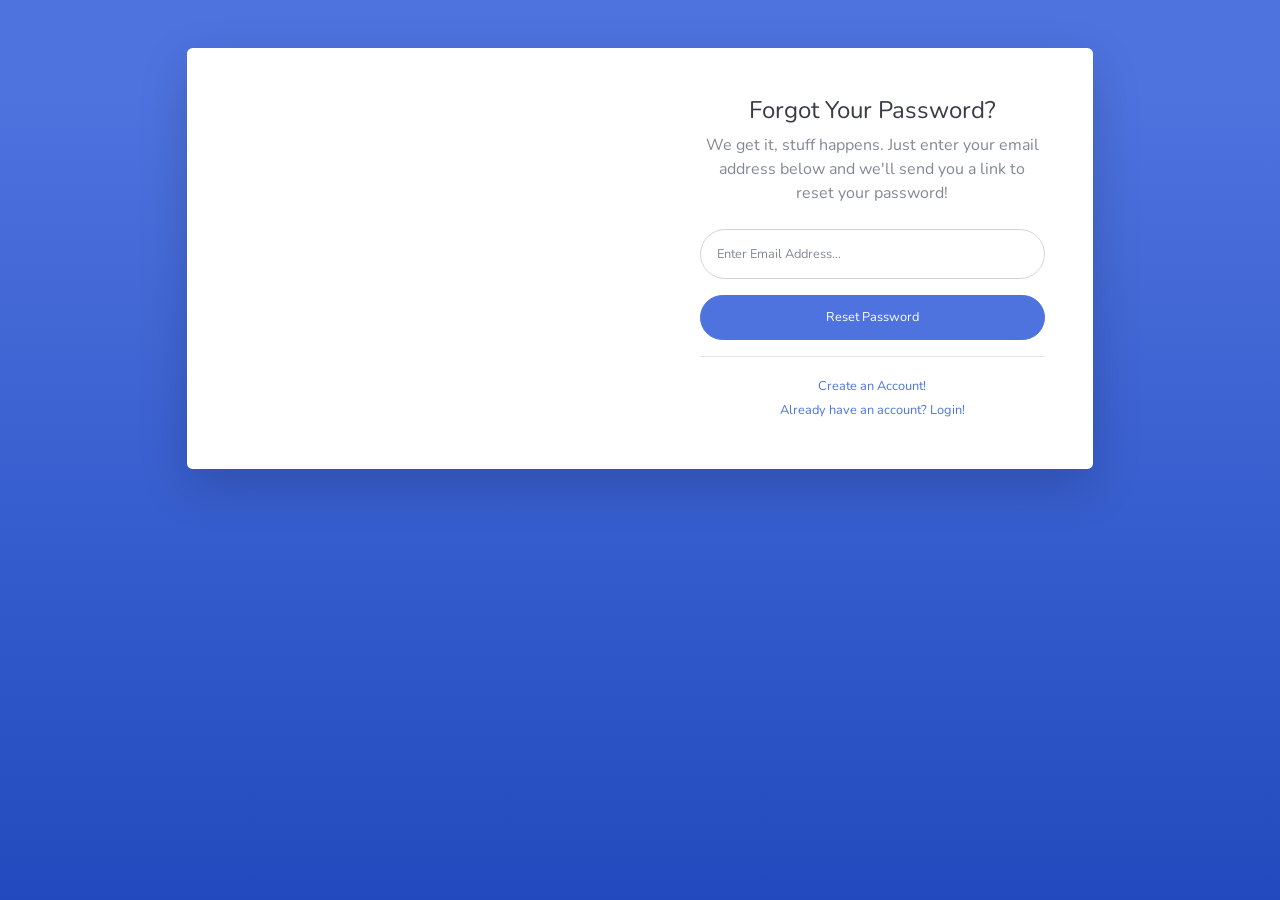
<file: proj/Project template/forgot-password.html>
<!DOCTYPE html>
<html lang="en">

<head>

    <meta charset="utf-8">
    <meta http-equiv="X-UA-Compatible" content="IE=edge">
    <meta name="viewport" content="width=device-width, initial-scale=1, shrink-to-fit=no">
    <meta name="description" content="">
    <meta name="author" content="">

    <title>SB Admin 2 - Forgot Password</title>

    <!-- Custom fonts for this template-->
    <link href="vendor/fontawesome-free/css/all.min.css" rel="stylesheet" type="text/css">
    <link
        href="https://fonts.googleapis.com/css?family=Nunito:200,200i,300,300i,400,400i,600,600i,700,700i,800,800i,900,900i"
        rel="stylesheet">

    <!-- Custom styles for this template-->
    <link href="css/sb-admin-2.min.css" rel="stylesheet">

</head>

<body class="bg-gradient-primary">

    <div class="container">

        <!-- Outer Row -->
        <div class="row justify-content-center">

            <div class="col-xl-10 col-lg-12 col-md-9">

                <div class="card o-hidden border-0 shadow-lg my-5">
                    <div class="card-body p-0">
                        <!-- Nested Row within Card Body -->
                        <div class="row">
                            <div class="col-lg-6 d-none d-lg-block bg-password-image"></div>
                            <div class="col-lg-6">
                                <div class="p-5">
                                    <div class="text-center">
                                        <h1 class="h4 text-gray-900 mb-2">Forgot Your Password?</h1>
                                        <p class="mb-4">We get it, stuff happens. Just enter your email address below
                                            and we'll send you a link to reset your password!</p>
                                    </div>
                                    <form class="user">
                                        <div class="form-group">
                                            <input type="email" class="form-control form-control-user"
                                                id="exampleInputEmail" aria-describedby="emailHelp"
                                                placeholder="Enter Email Address...">
                                        </div>
                                        <a href="login.html" class="btn btn-primary btn-user btn-block">
                                            Reset Password
                                        </a>
                                    </form>
                                    <hr>
                                    <div class="text-center">
                                        <a class="small" href="register.html">Create an Account!</a>
                                    </div>
                                    <div class="text-center">
                                        <a class="small" href="login.html">Already have an account? Login!</a>
                                    </div>
                                </div>
                            </div>
                        </div>
                    </div>
                </div>

            </div>

        </div>

    </div>

    <!-- Bootstrap core JavaScript-->
    <script src="vendor/jquery/jquery.min.js"></script>
    <script src="vendor/bootstrap/js/bootstrap.bundle.min.js"></script>

    <!-- Core plugin JavaScript-->
    <script src="vendor/jquery-easing/jquery.easing.min.js"></script>

    <!-- Custom scripts for all pages-->
    <script src="js/sb-admin-2.min.js"></script>

</body>

</html>
</file>
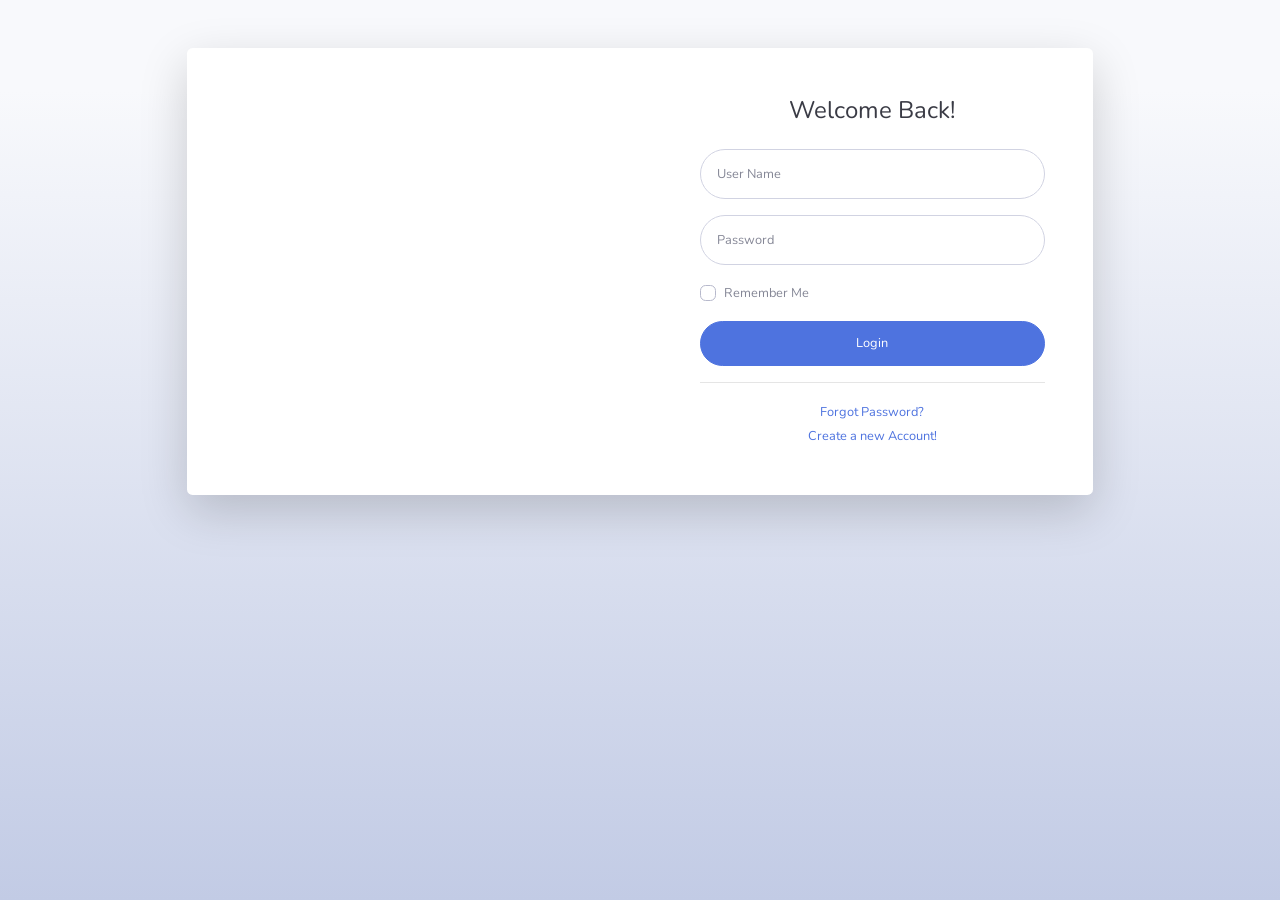
<file: proj/Project template/login.html>
<!DOCTYPE html>
<html lang="en">

<head>

    <meta charset="utf-8">
    <meta http-equiv="X-UA-Compatible" content="IE=edge">
    <meta name="viewport" content="width=device-width, initial-scale=1, shrink-to-fit=no">
    <meta name="description" content="">
    <meta name="author" content="">

    <title>SB Admin 2 - Login</title>

    <!-- Custom fonts for this template-->
    <link href="vendor/fontawesome-free/css/all.min.css" rel="stylesheet" type="text/css">
    <link
        href="https://fonts.googleapis.com/css?family=Nunito:200,200i,300,300i,400,400i,600,600i,700,700i,800,800i,900,900i"
        rel="stylesheet">

    <!-- Custom styles for this template-->
    <link href="css/sb-admin-2.min.css" rel="stylesheet">

</head>

<body class="bg-gradient-light">

    <div class="container">

        <!-- Outer Row -->
        <div class="row justify-content-center">

            <div class="col-xl-10 col-lg-12 col-md-9">

                <div class="card o-hidden border-0 shadow-lg my-5">
                    <div class="card-body p-0">
                        <!-- Nested Row within Card Body -->
                        <div class="row">
                            <div class="col-lg-6 d-none d-lg-block bg-login-image"></div>
                            <div class="col-lg-6">
                                <div class="p-5">
                                    <div class="text-center">
                                        <h1 class="h4 text-gray-900 mb-4">Welcome Back!</h1>
                                    </div>
                                    <form class="user">
                                        <div class="form-group">
                                            <input type="username" class="form-control form-control-user"
                                                id="yourUsername" aria-describedby="emailHelp"
                                                placeholder="User Name">
                                        </div>
                                        <div class="form-group">
                                            <input type="password" class="form-control form-control-user"
                                                id="exampleInputPassword" placeholder="Password">
                                        </div>
                                        <div class="form-group">
                                            <div class="custom-control custom-checkbox small">
                                                <input type="checkbox" class="custom-control-input" id="customCheck">
                                                <label class="custom-control-label" for="customCheck">Remember
                                                    Me</label>
                                            </div>
                                        </div>
                                        <a href="index.html" class="btn btn-primary btn-user btn-block">
                                            Login
                                        </a>
                                        <!-- <hr>
                                        <a href="index.html" class="btn btn-google btn-user btn-block">
                                            <i class="fab fa-google fa-fw"></i> Login with Google
                                        </a>
                                        <a href="index.html" class="btn btn-facebook btn-user btn-block">
                                            <i class="fab fa-facebook-f fa-fw"></i> Login with Facebook
                                        </a> -->
                                    </form>
                                    <hr>
                                    <div class="text-center">
                                        <a class="small" href="forgot-password.html">Forgot Password?</a>
                                    </div>
                                    <div class="text-center">
                                        <a class="small" href="register.html">Create a new Account!</a>
                                    </div>
                                </div>
                            </div>
                        </div>
                    </div>
                </div>

            </div>

        </div>

    </div>

    <!-- Bootstrap core JavaScript-->
    <script src="vendor/jquery/jquery.min.js"></script>
    <script src="vendor/bootstrap/js/bootstrap.bundle.min.js"></script>

    <!-- Core plugin JavaScript-->
    <script src="vendor/jquery-easing/jquery.easing.min.js"></script>

    <!-- Custom scripts for all pages-->
    <script src="js/sb-admin-2.min.js"></script>

</body>

</html>
</file>
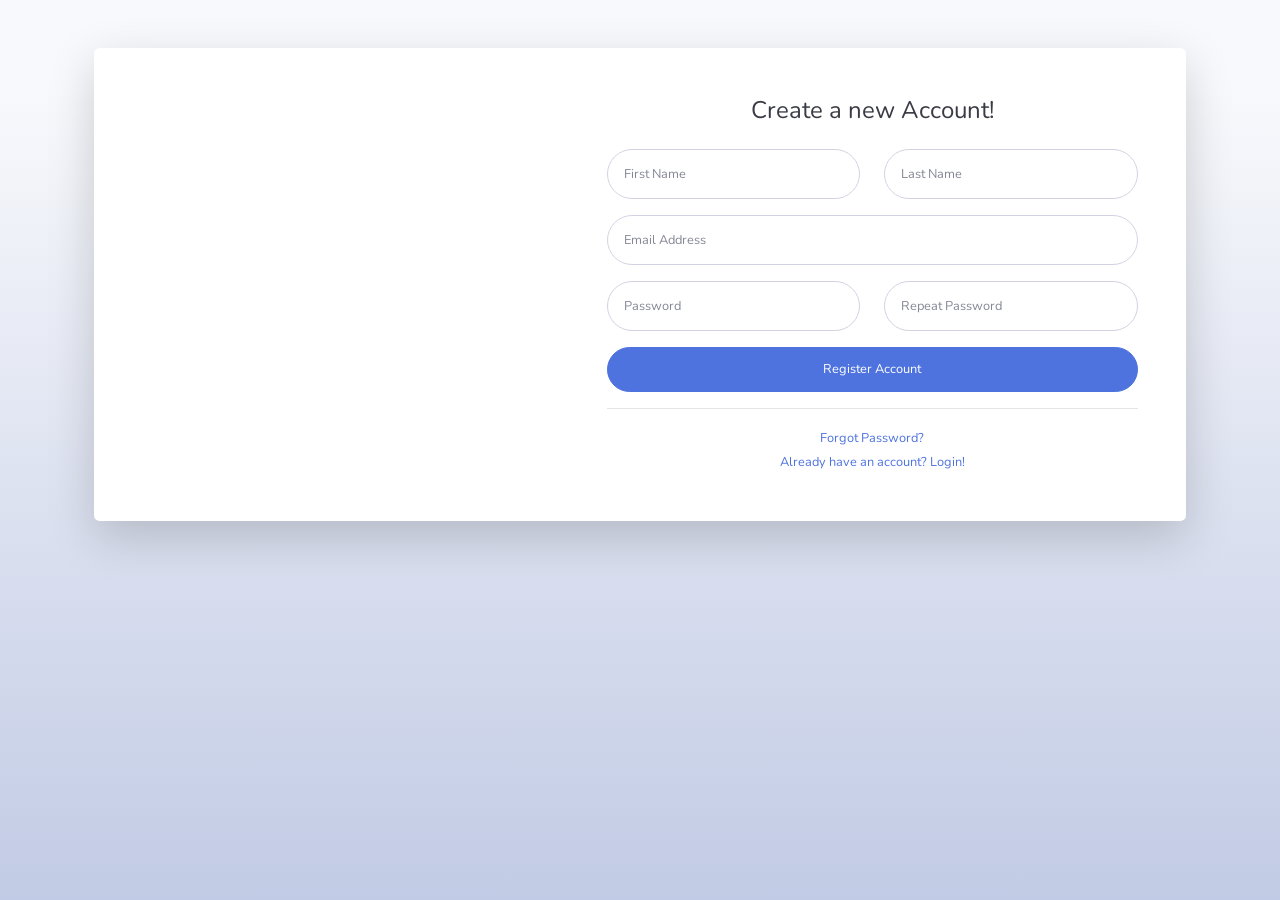
<file: proj/Project template/register.html>
<!DOCTYPE html>
<html lang="en">

<head>

    <meta charset="utf-8">
    <meta http-equiv="X-UA-Compatible" content="IE=edge">
    <meta name="viewport" content="width=device-width, initial-scale=1, shrink-to-fit=no">
    <meta name="description" content="">
    <meta name="author" content="">

    <title> Register</title>

    <!-- Custom fonts for this template-->
    <link href="vendor/fontawesome-free/css/all.min.css" rel="stylesheet" type="text/css">
    <link
        href="https://fonts.googleapis.com/css?family=Nunito:200,200i,300,300i,400,400i,600,600i,700,700i,800,800i,900,900i"
        rel="stylesheet">

    <!-- Custom styles for this template-->
    <link href="css/sb-admin-2.min.css" rel="stylesheet">

</head>

<body class="bg-gradient-light">

    <div class="container">

        <div class="card o-hidden border-0 shadow-lg my-5">
            <div class="card-body p-0">
                <!-- Nested Row within Card Body -->
                <div class="row">
                    <div class="col-lg-5 d-none d-lg-block bg-register-image"></div>
                    <div class="col-lg-7">
                        <div class="p-5">
                            <div class="text-center">
                                <h1 class="h4 text-gray-900 mb-4">Create a new Account!</h1>
                            </div>
                            <form class="user">
                                <div class="form-group row">
                                    <div class="col-sm-6 mb-3 mb-sm-0">
                                        <input type="text" class="form-control form-control-user" id="exampleFirstName"
                                            placeholder="First Name">
                                    </div>
                                    <div class="col-sm-6">
                                        <input type="text" class="form-control form-control-user" id="exampleLastName"
                                            placeholder="Last Name">
                                    </div>
                                </div>
                                <div class="form-group">
                                    <input type="email" class="form-control form-control-user" id="exampleInputEmail"
                                        placeholder="Email Address">
                                </div>
                                <div class="form-group row">
                                    <div class="col-sm-6 mb-3 mb-sm-0">
                                        <input type="password" class="form-control form-control-user"
                                            id="exampleInputPassword" placeholder="Password">
                                    </div>
                                    <div class="col-sm-6">
                                        <input type="password" class="form-control form-control-user"
                                            id="exampleRepeatPassword" placeholder="Repeat Password">
                                    </div>
                                </div>
                                <a href="login.html" class="btn btn-primary btn-user btn-block">
                                    Register Account
                                </a>
                                <!-- <hr>
                                <a href="index.html" class="btn btn-google btn-user btn-block">
                                    <i class="fab fa-google fa-fw"></i> Register with Google
                                </a>
                                <a href="index.html" class="btn btn-facebook btn-user btn-block">
                                    <i class="fab fa-facebook-f fa-fw"></i> Register with Facebook
                                </a> -->
                            </form>
                            <hr>
                            <div class="text-center">
                                <a class="small" href="forgot-password.html">Forgot Password?</a>
                            </div>
                            <div class="text-center">
                                <a class="small" href="login.html">Already have an account? Login!</a>
                            </div>
                        </div>
                    </div>
                </div>
            </div>
        </div>

    </div>

    <!-- Bootstrap core JavaScript-->
    <script src="vendor/jquery/jquery.min.js"></script>
    <script src="vendor/bootstrap/js/bootstrap.bundle.min.js"></script>

    <!-- Core plugin JavaScript-->
    <script src="vendor/jquery-easing/jquery.easing.min.js"></script>

    <!-- Custom scripts for all pages-->
    <script src="js/sb-admin-2.min.js"></script>

</body>

</html>
</file>
